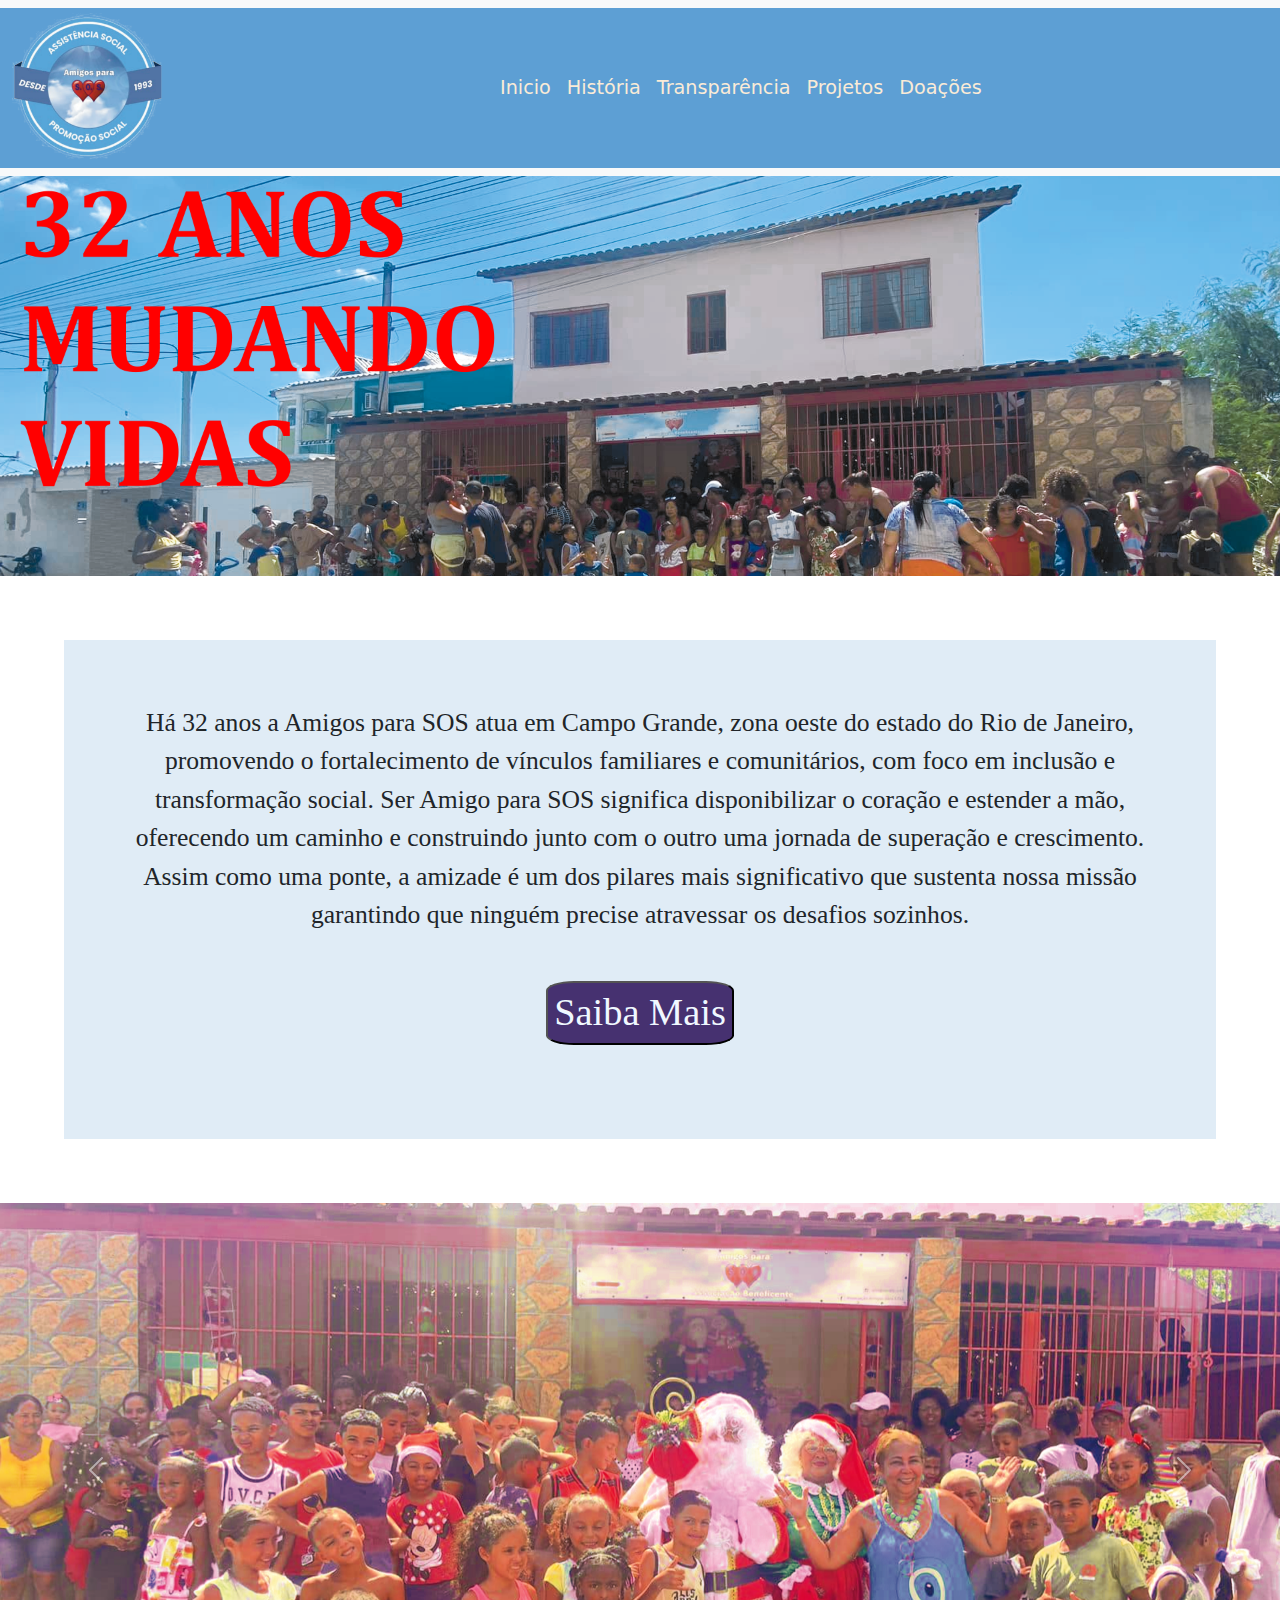
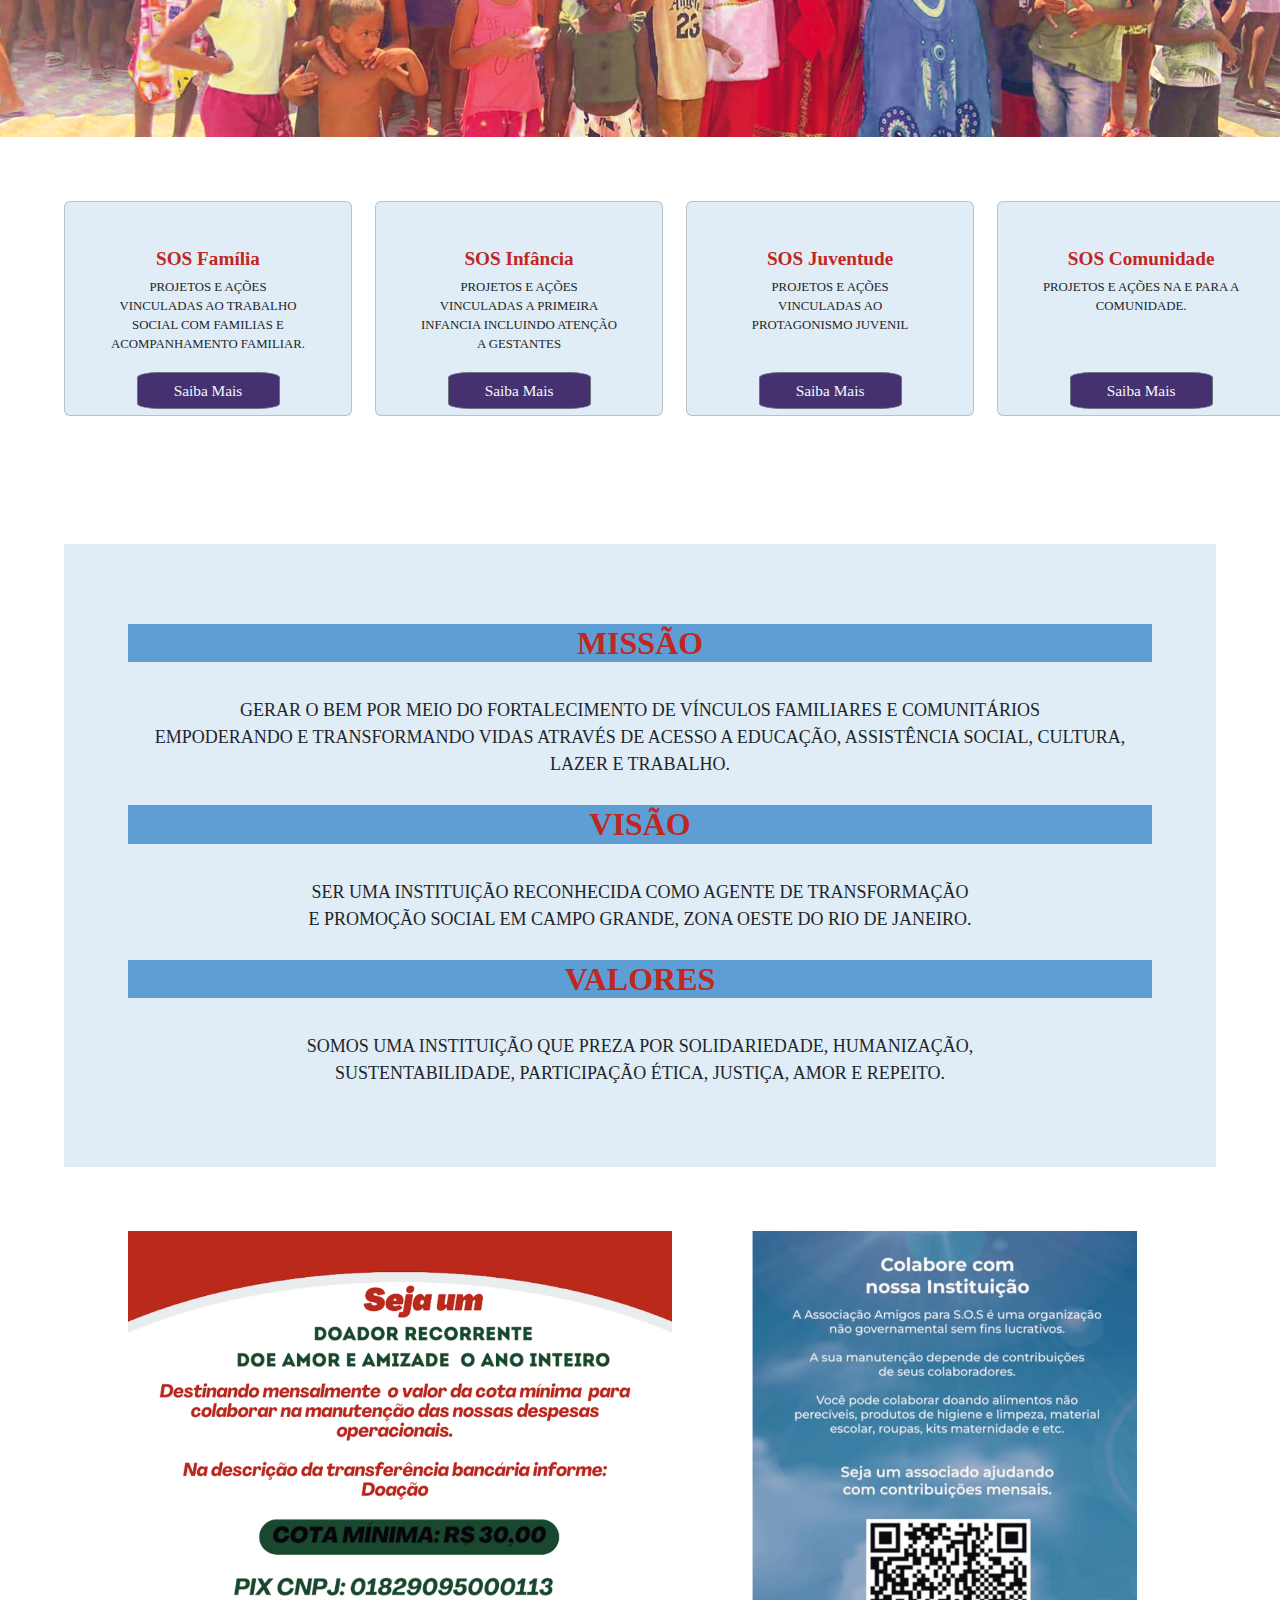
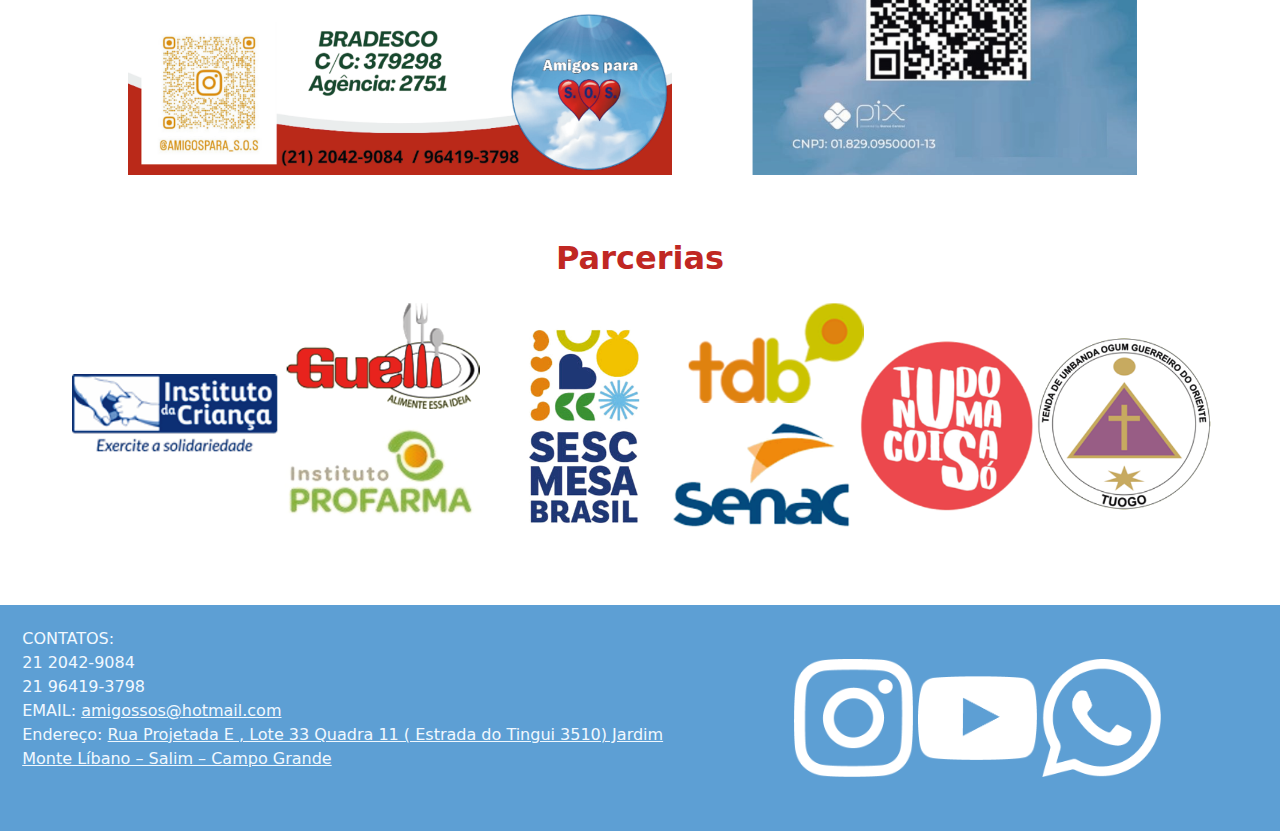
<file: index.html>
<!DOCTYPE html>
<html lang="pt-br">
<head>
    <meta charset="UTF-8">
    <meta name="viewport" content="width=device-width, initial-scale=1.0">
    <title>AMIGOS PARA SOS</title>
    <link href="https://cdn.jsdelivr.net/npm/bootstrap@5.3.3/dist/css/bootstrap.min.css" rel="stylesheet" integrity="sha384-QWTKZyjpPEjISv5WaRU9OFeRpok6YctnYmDr5pNlyT2bRjXh0JMhjY6hW+ALEwIH" crossorigin="anonymous">
    <link rel="stylesheet" href="style.css">
</head>
<body>
    <div id="Total">
        <nav class="navbar navbar-expand-lg bg-body-tertiary">
            <div class="container-fluid" >
              <a class="navbar-brand" href="index.html"><img src="Logo/Logo.png" alt="Logo da Ong" style="width: 150px; height: 150px;"></a>
              <button class="navbar-toggler" type="button" data-bs-toggle="collapse" data-bs-target="#navbarSupportedContent" aria-controls="navbarSupportedContent" aria-expanded="false" aria-label="Toggle navigation">
                <span class="navbar-toggler-icon"></span>
              </button>
              <div class="collapse navbar-collapse" id="navbarSupportedContent">
                <ul class="navbar-nav me-auto mb-2 mb-lg-0">
                  <li class="nav-item">
                    <a class="nav-link" aria-current="page" href="index.html">Inicio</a>
                  </li>
                  <li class="nav-item">
                    <a class="nav-link" href="QuemSomos.html">História</a>
                  </li>
                  <li class="nav-item">
                    <a class="nav-link" href="Transparencia.html">Transparência</a>
                  </li>
                  <li class="nav-item">
                    <a class="nav-link" href="Serviços.html">Projetos</a>
                  </li>
                  <li class="nav-item">
                    <a class="nav-link" href="Doações.html">Doações</a>
                  </li>
                
                </ul>
                
              </div>
            </div>
          </nav>
    
    
          <div id="Banner">
            <img id="Imagem_Banner" src="Banner/Banner tratado.png" alt="Frente da ong">
           
          </div>
    
          <div id="Resumo_QuemSomos">
            <p id="Texto_Resumo_QuemSomos">Há 32 anos a Amigos para SOS atua em Campo Grande, zona oeste do estado do Rio de Janeiro, promovendo o fortalecimento de vínculos familiares e comunitários, com foco em inclusão e transformação social.
                Ser Amigo para SOS significa disponibilizar o coração e  estender a mão, oferecendo um caminho e construindo junto com o outro uma jornada de superação e crescimento.
                Assim  como uma ponte, a amizade é um dos pilares mais significativo que sustenta nossa missão garantindo que ninguém precise atravessar os desafios  sozinhos.</p>
            <a href="QuemSomos.html"><button id="Botao_Resumo_QuemSomos"> Saiba Mais</button></a>
          </div>
    
          <div id="carouselExample" class="carousel slide">
            <div class="carousel-inner">
              <div class="carousel-item active">
                <img src="Carrosel/01.png" class="d-block w-100" alt="...">
              </div>
              <div class="carousel-item">
                <img src="Carrosel/02.png" class="d-block w-100" alt="...">
              </div>
              <div class="carousel-item">
                <img src="Carrosel/03.png" class="d-block w-100" alt="...">
              </div>
              <div class="carousel-item">
                <img src="Carrosel/04.png" class="d-block w-100" alt="...">
              </div>
              <div class="carousel-item">
                <img src="Carrosel/05.png" class="d-block w-100" alt="...">
              </div>
              <div class="carousel-item">
                <img src="Carrosel/06.png" class="d-block w-100" alt="...">
              </div>
              <div class="carousel-item">
                <img src="Carrosel/07.png" class="d-block w-100" alt="...">
              </div>
              <div class="carousel-item">
                <img src="Carrosel/08.png" class="d-block w-100" alt="...">
              </div>
              <div class="carousel-item">
                <img src="Carrosel/09.png" class="d-block w-100" alt="...">
              </div>
              <div class="carousel-item">
                <img src="Carrosel/10.png" class="d-block w-100" alt="...">
              </div>
            </div>
            <button class="carousel-control-prev" type="button" data-bs-target="#carouselExample" data-bs-slide="prev">
              <span class="carousel-control-prev-icon" aria-hidden="true"></span>
              <span class="visually-hidden">Previous</span>
            </button>
            <button class="carousel-control-next" type="button" data-bs-target="#carouselExample" data-bs-slide="next">
              <span class="carousel-control-next-icon" aria-hidden="true"></span>
              <span class="visually-hidden">Next</span>
            </button>
          </div>
    
          <div id="Projetos">
    
            <div class="card" style="width: 18rem;">
                
                <div class="card-body">
                  <h5 class="card-title"><strong>SOS Família</strong></h5>
                  <p class="card-text">PROJETOS E AÇÕES VINCULADAS AO TRABALHO SOCIAL COM FAMILIAS E ACOMPANHAMENTO FAMILIAR.</p>
                  <a href="Serviços.html" class="btn btn-secondary">Saiba Mais</a>
                </div>
              </div>
    
              <div class="card" style="width: 18rem;">
                
                <div class="card-body">
                  <h5 class="card-title"><strong>SOS Infância</strong></h5>
                  <p class="card-text">PROJETOS E AÇÕES VINCULADAS A PRIMEIRA INFANCIA INCLUINDO ATENÇÃO A GESTANTES</p>
                  <a href="Serviços.html" class="btn btn-secondary">Saiba Mais</a>
                </div>
              </div>
    
              <div class="card" style="width: 18rem;">
                
                <div class="card-body">
                  <h5 class="card-title"><strong>SOS Juventude</strong></h5>
                  <p class="card-text">PROJETOS E AÇÕES VINCULADAS AO PROTAGONISMO JUVENIL</p>
                  <a href="Serviços.html" class="btn btn-secondary">Saiba Mais</a>
                </div>
              </div>
    
              <div class="card" style="width: 18rem;">
                
                <div class="card-body">
                  <h5 class="card-title"><strong>SOS Comunidade</strong></h5>
                  <p class="card-text">PROJETOS E AÇÕES NA E PARA A COMUNIDADE.</p>
                  <a href="Serviços.html" class="btn btn-secondary">Saiba Mais</a>
                </div>
              </div>
    
              <div class="card" style="width: 18rem;">
                
                <div class="card-body">
                  <h5 class="card-title"><strong>SOS Recursos</strong></h5>
                  <p class="card-text">AÇOES DE CAPTAÇÃO DE RECURSOS </p>
                  <a href="Serviços.html" class="btn btn-secondary">Saiba Mais</a>
                </div>
              </div>
    
              <div class="card" style="width: 18rem;">
                
                <div class="card-body">
                  <h5 class="card-title"><strong>SOS Alimentação</strong></h5>
                  <p class="card-text">PROJETOS E AÇÕES DE SEGURANÇA ALIMENTAR</p>
                  <a href="Serviços.html" class="btn btn-secondary">Saiba Mais</a>
                </div>
              </div>
    
             
    
    
          </div>
    
    
          <div id="Missao_Valores_Visao">
            <p id="Texto_Missao_Valores_Visao">
                <h2 id="Titulo_Missao_Valores_Visao"><strong>MISSÃO</strong></h2> <br>
    
                GERAR O BEM POR MEIO DO FORTALECIMENTO DE VÍNCULOS FAMILIARES E COMUNITÁRIOS <br> EMPODERANDO E TRANSFORMANDO VIDAS ATRAVÉS DE ACESSO A EDUCAÇÃO, ASSISTÊNCIA SOCIAL, CULTURA, LAZER E TRABALHO. <br> <br> 
                
                <h2 id="Titulo_Missao_Valores_Visao"><strong>VISÃO</strong></h2> <br>
                
                SER UMA INSTITUIÇÃO RECONHECIDA COMO AGENTE DE TRANSFORMAÇÃO <br> E PROMOÇÃO SOCIAL EM CAMPO GRANDE, ZONA OESTE DO RIO DE JANEIRO. <br> <br> 
                
                
                <h2 id="Titulo_Missao_Valores_Visao"><strong>VALORES</strong></h2> <br>
                
                SOMOS UMA INSTITUIÇÃO QUE PREZA POR SOLIDARIEDADE, HUMANIZAÇÃO, <br> SUSTENTABILIDADE, PARTICIPAÇÃO ÉTICA, JUSTIÇA,  AMOR E REPEITO.</p> 
          </div>

          <div id="Doacoes_Voluntarios">
            <div id="Box_Doacoes_Voluntarios">
                
                <a href="Doações.html"><img id="Imagem_Doacoes" src="Doções e Voluntarios/Doações.png" alt="Detalhes de Doações"></a>
        
              </div>
        
              <div id="Box_Doacoes_Voluntarios">
                
                <a href="Doações.html"><img id="Imagem_Voluntarios" src="Doções e Voluntarios/Voluntarios.png" alt="Detalhes de Voluntarios"></a>
        
              </div>
          </div>

          <div id="Banner_Parceiros">
            <h2 id="Texto_Banner_Parceiros"> <strong> Parcerias</strong></h2>
            <img id="Imagem_Banner_Parceiros" src="Banner/Banner Parcerias.png" alt="Parcerias">
            
          </div>
    
          
    
    
          
    
          <footer>
            <div id="Rodape"> 
                <p id="Texto_Rodape">
                    CONTATOS:
                    <br>
    
                    21 2042-9084 <br>
                    21 96419-3798 <br>
                    
                    EMAIL: <a id="links" href="mailto:amigossos@hotmail.com">amigossos@hotmail.com</a> <br>
                    Endereço: <a id="links" href="https://maps.app.goo.gl/F4eKrKLGv3M1GmrA9" target="_blank">Rua Projetada E , Lote 33 Quadra 11  ( Estrada do Tingui 3510)
                        Jardim Monte Líbano – Salim – Campo Grande</a>
                </p>

                <div id="Redes_sociais">
                    <a href="https://www.instagram.com/amigospara_s.o.s/" target="_blank"><img id="Imagens_Redes_sociais" src="Redes sociais/INSta.png" alt="Logo Instagram"></a>

                    <a href="https://www.youtube.com/@AMIGOSPARASOS" target="_blank"><img id="Imagens_Redes_sociais" src="Redes sociais/You.png" alt="Imagem Youtube"></a>

                    <a href="https://wa.me/5521964193798" target="_blank"><img id="Imagens_Redes_sociais" src="Redes sociais/Whats.png" alt="Logo Whatsapp"></a>
    
                
    
                
                </div>
    
                
                
    
    
    
            </div>
          </footer>
    
    





    </div>
    







       



    <script src="https://cdn.jsdelivr.net/npm/bootstrap@5.3.3/dist/js/bootstrap.bundle.min.js" integrity="sha384-YvpcrYf0tY3lHB60NNkmXc5s9fDVZLESaAA55NDzOxhy9GkcIdslK1eN7N6jIeHz" crossorigin="anonymous"></script>
</body>
</html>
</file>
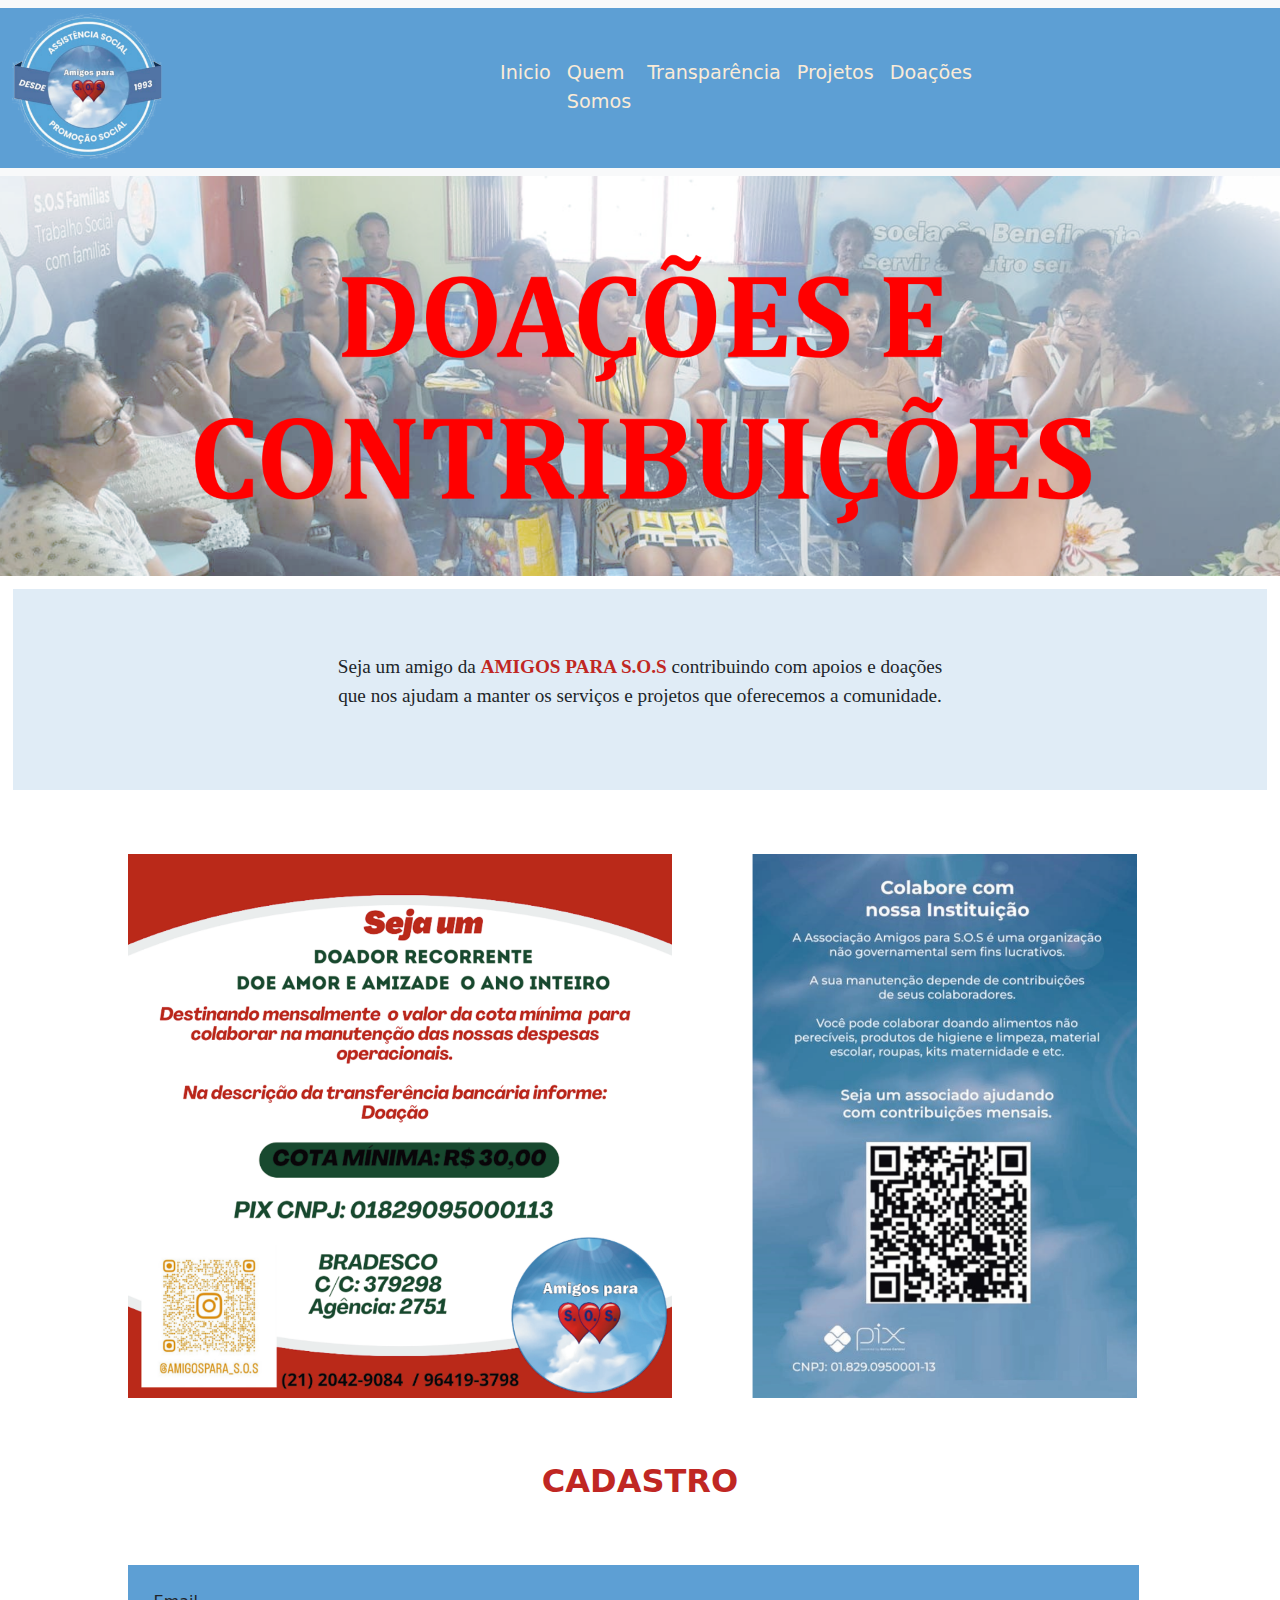
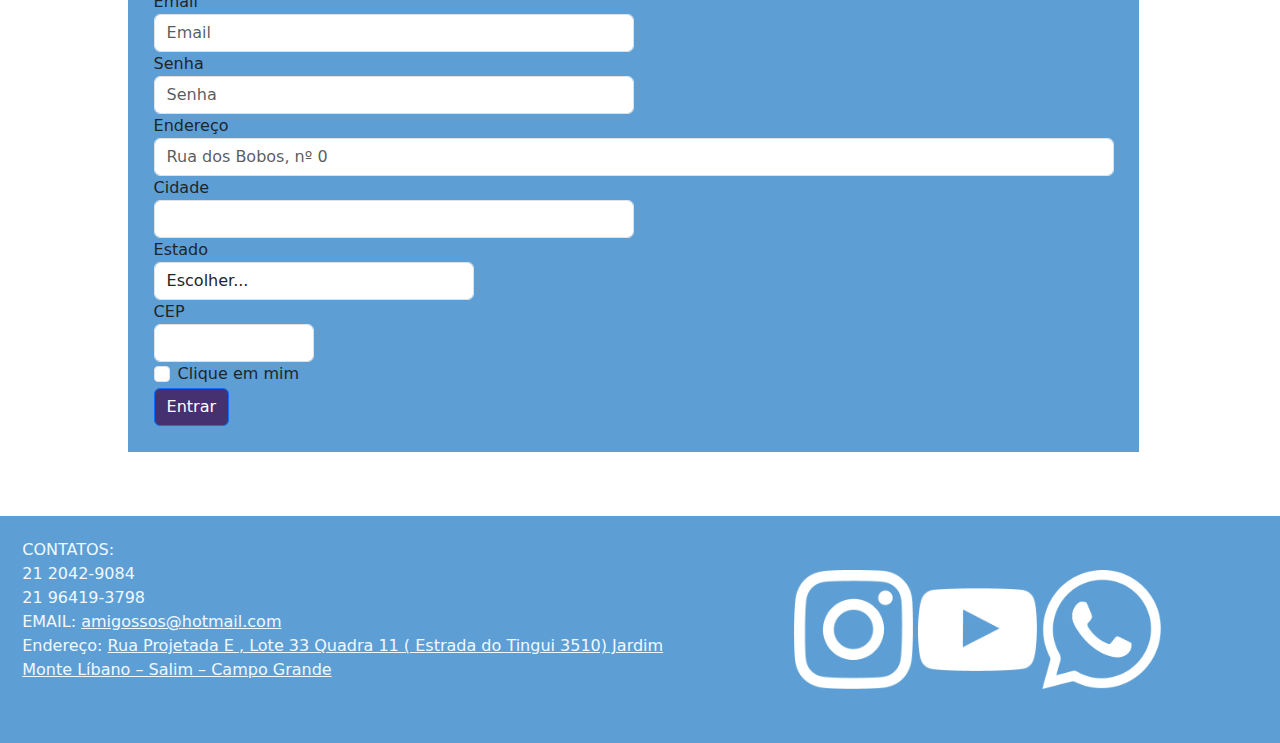
<file: Doações.html>
<!DOCTYPE html>
<html lang="pt-br">
<head>
    <meta charset="UTF-8">
    <meta name="viewport" content="width=device-width, initial-scale=1.0">
    <title>AMIGOS PARA SOS</title>
    <link href="https://cdn.jsdelivr.net/npm/bootstrap@5.3.3/dist/css/bootstrap.min.css" rel="stylesheet" integrity="sha384-QWTKZyjpPEjISv5WaRU9OFeRpok6YctnYmDr5pNlyT2bRjXh0JMhjY6hW+ALEwIH" crossorigin="anonymous">
    <link rel="stylesheet" href="style.css">
</head>
<body>
  <div id="Total">
    <nav class="navbar navbar-expand-lg bg-body-tertiary">
      <div class="container-fluid">
        <a class="navbar-brand" href="index.html"><img src="Logo/Logo.png" alt="Logo da Ong" style="width: 150px; height: 150px;"></a>
        <button class="navbar-toggler" type="button" data-bs-toggle="collapse" data-bs-target="#navbarSupportedContent" aria-controls="navbarSupportedContent" aria-expanded="false" aria-label="Toggle navigation">
          <span class="navbar-toggler-icon"></span>
        </button>
        <div class="collapse navbar-collapse" id="navbarSupportedContent">
          <ul class="navbar-nav me-auto mb-2 mb-lg-0">
            <li class="nav-item">
              <a class="nav-link" aria-current="page" href="index.html">Inicio</a>
            </li>
            <li class="nav-item">
              <a class="nav-link" href="QuemSomos.html">Quem Somos</a>
            </li>
            <li class="nav-item">
              <a class="nav-link" href="Transparencia.html">Transparência</a>
            </li>
            <li class="nav-item">
              <a class="nav-link" href="Serviços.html">Projetos</a>
            </li>
            <li class="nav-item">
              <a class="nav-link" href="Doações.html">Doações</a>
            </li>
          
          </ul>
          
        </div>
      </div>
    </nav>


    
    <div id="Banner_Doações">
      <img id="Imagem_Banner_Doações" src="Banner/Banner 03.png" alt="Frente da ong">
      
    </div>

    <div id="Apresentação_Transparência">
      <p id="Texto_Apresentação_Transparência">
        Seja um amigo da <strong>AMIGOS PARA S.O.S</strong> contribuindo com apoios e doações <br> que nos ajudam a manter os serviços e projetos que oferecemos a comunidade.
    </div>





    <div id="Doacoes_Voluntarios">
      <div id="Box_Doacoes_Voluntarios">
          
          <a href="Doações.html"><img id="Imagem_Doacoes" src="Doções e Voluntarios/Doações.png" alt="Detalhes de Doações"></a>
  
        </div>
  
        <div id="Box_Doacoes_Voluntarios">
          
          <a href="Doações.html"><img id="Imagem_Voluntarios" src="Doções e Voluntarios/Voluntarios.png" alt="Detalhes de Voluntarios"></a>
  
        </div>
    </div>

    <h2 id="cadastro"><strong>CADASTRO</strong></h2>


    <form id="Formulario_Doacoes">
      <div class="form-row">
        <div class="form-group col-md-6">
          <label for="inputEmail4">Email</label>
          <input type="email" class="form-control" id="inputEmail4" placeholder="Email">
        </div>
        <div class="form-group col-md-6">
          <label for="inputPassword4">Senha</label>
          <input type="password" class="form-control" id="inputPassword4" placeholder="Senha">
        </div>
      </div>
      <div class="form-group">
        <label for="inputAddress">Endereço</label>
        <input type="text" class="form-control" id="inputAddress" placeholder="Rua dos Bobos, nº 0">
      </div>
      
      <div class="form-row">
        <div class="form-group col-md-6">
          <label for="inputCity">Cidade</label>
          <input type="text" class="form-control" id="inputCity">
        </div>
        <div class="form-group col-md-4">
          <label for="inputEstado">Estado</label>
          <select id="inputEstado" class="form-control">
            <option selected>Escolher...</option>
            <option>...</option>
          </select>
        </div>
        <div class="form-group col-md-2">
          <label for="inputCEP">CEP</label>
          <input type="text" class="form-control" id="inputCEP">
        </div>
      </div>
      <div class="form-group">
        <div class="form-check">
          <input class="form-check-input" type="checkbox" id="gridCheck">
          <label class="form-check-label" for="gridCheck">
            Clique em mim
          </label>
        </div>
      </div>
      <button type="submit" class="btn btn-primary">Entrar</button>
    </form>






    <footer>
      <div id="Rodape"> 
          <p id="Texto_Rodape">
              CONTATOS:
              <br>

              21 2042-9084 <br>
              21 96419-3798 <br>
              
              EMAIL: <a id="links" href="mailto:amigossos@hotmail.com">amigossos@hotmail.com</a> <br>
              Endereço: <a id="links" href="https://maps.app.goo.gl/F4eKrKLGv3M1GmrA9" target="_blank">Rua Projetada E , Lote 33 Quadra 11  ( Estrada do Tingui 3510)
                  Jardim Monte Líbano – Salim – Campo Grande</a>
          </p>

          <div id="Redes_sociais">
              <a href="https://www.instagram.com/amigospara_s.o.s/" target="_blank"><img id="Imagens_Redes_sociais" src="Redes sociais/INSta.png" alt="Logo Instagram"></a>

              <a href="https://www.youtube.com/@AMIGOSPARASOS" target="_blank"><img id="Imagens_Redes_sociais" src="Redes sociais/You.png" alt="Imagem Youtube"></a>

              <a href="https://wa.me/5521964193798" target="_blank"><img id="Imagens_Redes_sociais" src="Redes sociais/Whats.png" alt="Logo Whatsapp"></a>

          

          
          </div>

          
          



      </div>
    </footer>


  </div>
    

    <script src="https://cdn.jsdelivr.net/npm/bootstrap@5.3.3/dist/js/bootstrap.bundle.min.js" integrity="sha384-YvpcrYf0tY3lHB60NNkmXc5s9fDVZLESaAA55NDzOxhy9GkcIdslK1eN7N6jIeHz" crossorigin="anonymous"></script>
</body>
</html>
</file>
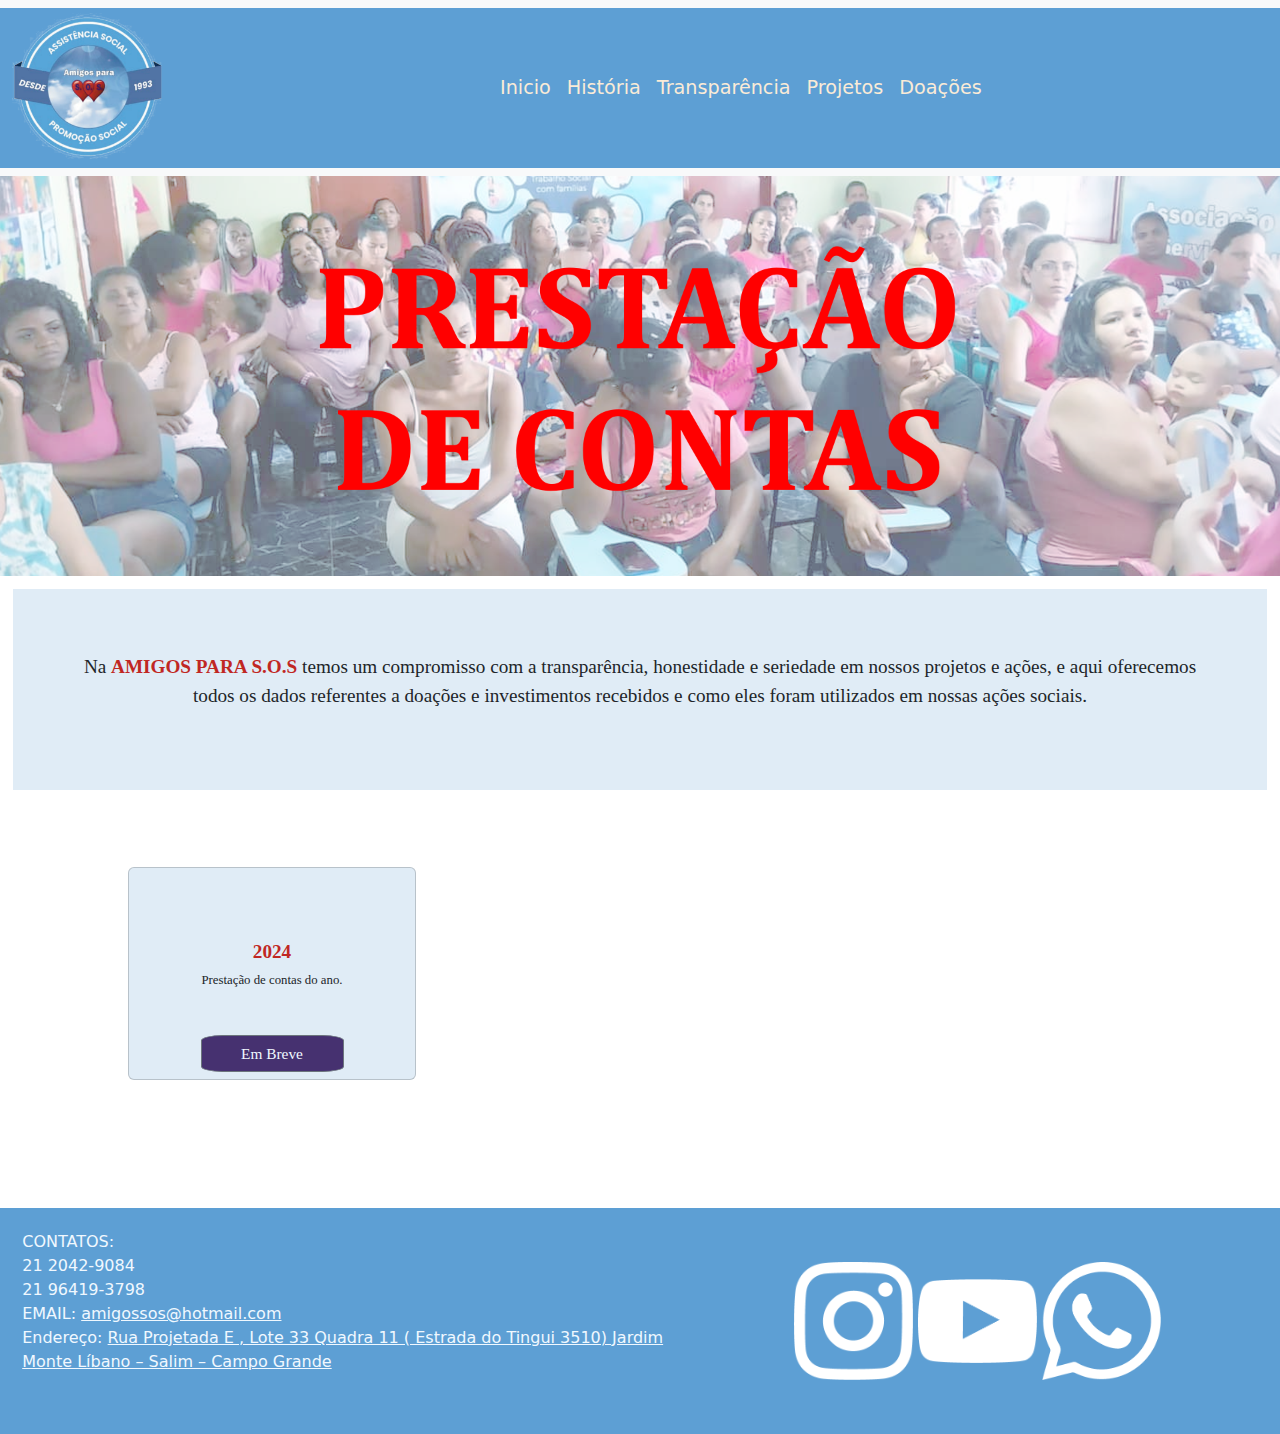
<file: Transparencia.html>
<!DOCTYPE html>
<html lang="pt-br">
<head>
    <meta charset="UTF-8">
    <meta name="viewport" content="width=device-width, initial-scale=1.0">
    <title>AMIGOS PARA SOS</title>
    <link href="https://cdn.jsdelivr.net/npm/bootstrap@5.3.3/dist/css/bootstrap.min.css" rel="stylesheet" integrity="sha384-QWTKZyjpPEjISv5WaRU9OFeRpok6YctnYmDr5pNlyT2bRjXh0JMhjY6hW+ALEwIH" crossorigin="anonymous">
    <link rel="stylesheet" href="style.css">
</head>
<body>

  <div id="Total">

    <nav class="navbar navbar-expand-lg bg-body-tertiary">
      <div class="container-fluid">
        <a class="navbar-brand" href="index.html"><img src="Logo/Logo.png" alt="Logo da Ong" style="width: 150px; height: 150px;"></a>
        <button class="navbar-toggler" type="button" data-bs-toggle="collapse" data-bs-target="#navbarSupportedContent" aria-controls="navbarSupportedContent" aria-expanded="false" aria-label="Toggle navigation">
          <span class="navbar-toggler-icon"></span>
        </button>
        <div class="collapse navbar-collapse" id="navbarSupportedContent">
          <ul class="navbar-nav me-auto mb-2 mb-lg-0">
            <li class="nav-item">
              <a class="nav-link" aria-current="page" href="index.html">Inicio</a>
            </li>
            <li class="nav-item">
              <a class="nav-link" href="QuemSomos.html">História</a>
            </li>
            <li class="nav-item">
              <a class="nav-link" href="Transparencia.html">Transparência</a>
            </li>
            <li class="nav-item">
              <a class="nav-link" href="Serviços.html">Projetos</a>
            </li>
            <li class="nav-item">
              <a class="nav-link" href="Doações.html">Doações</a>
            </li>
          
          </ul>
          
        </div>
      </div>
    </nav>
    <div id="Banner_Transparência">
      <img id="Imagem_Banner_Transparência" src="Banner/Banner 01.png" alt="Frente da ong">
      
    </div>

  
    <div id="Apresentação_Transparência">
      <p id="Texto_Apresentação_Transparência">
          Na <strong>AMIGOS PARA S.O.S</strong> temos um compromisso com a transparência, honestidade e seriedade em nossos projetos e ações, e aqui oferecemos todos os dados referentes a doações e investimentos recebidos e como eles foram utilizados em nossas ações sociais.
    </div>




    <div id="Transparência">

      
    
      <div class="card" style="width: 18rem;">
          
          <div class="card-body">
            <h5 class="card-title"><strong>2024</strong></h5>
            <p class="card-text">Prestação de contas do ano.</p>
            <a href="" class="btn btn-secondary">Em Breve</a>
          </div>
        </div>

        

       


    </div>








    <footer>
      <div id="Rodape"> 
          <p id="Texto_Rodape">
              CONTATOS:
              <br>

              21 2042-9084 <br>
              21 96419-3798 <br>
              
              EMAIL: <a id="links" href="mailto:amigossos@hotmail.com">amigossos@hotmail.com</a> <br>
              Endereço: <a id="links" href="https://maps.app.goo.gl/F4eKrKLGv3M1GmrA9" target="_blank">Rua Projetada E , Lote 33 Quadra 11  ( Estrada do Tingui 3510)
                  Jardim Monte Líbano – Salim – Campo Grande</a>
          </p>

          <div id="Redes_sociais">
              <a href="https://www.instagram.com/amigospara_s.o.s/" target="_blank"><img id="Imagens_Redes_sociais" src="Redes sociais/INSta.png" alt="Logo Instagram"></a>

              <a href="https://www.youtube.com/@AMIGOSPARASOS" target="_blank"><img id="Imagens_Redes_sociais" src="Redes sociais/You.png" alt="Imagem Youtube"></a>

              <a href="https://wa.me/5521964193798" target="_blank"><img id="Imagens_Redes_sociais" src="Redes sociais/Whats.png" alt="Logo Whatsapp"></a>

          

          
          </div>

          
          



      </div>
    </footer>



  </div>
    

    <script src="https://cdn.jsdelivr.net/npm/bootstrap@5.3.3/dist/js/bootstrap.bundle.min.js" integrity="sha384-YvpcrYf0tY3lHB60NNkmXc5s9fDVZLESaAA55NDzOxhy9GkcIdslK1eN7N6jIeHz" crossorigin="anonymous"></script>
</body>
</html>
</file>
<file: style.css>
#Total{
    width: 100%;

}

.navbar-expand-lg{
    width: auto;
    position: sticky;
    top: 0;
    z-index: 5;
}

.container-fluid{
    background-color: #5d9fd4;
    
}

.navbar-collapse{
    margin-right: 25%;
    margin-left: 25%;
}

.nav-link{
   
    color: antiquewhite;
   
    font-size: larger;

}



#Imagem_Banner{
    
    width: 100%;
}



strong{
    color: #c02723;
    
}

#Resumo_QuemSomos{
    background-color: #e0ecf6;
    font-family: Cambria, Cochin, Georgia, Times, 'Times New Roman', serif;
    font-size: 160%;
    margin: 5%;
    padding: 5%;
    
    text-align: center;
}

#Botao_Resumo_QuemSomos{
  
    width: 100%px;
    color:aliceblue;
    border-radius: 15%;
    font-size: larger;
    background-color: #463170;
    margin-top: 3%;
    margin-bottom: 3%;
}

#Botao_Resumo_QuemSomos{
    font-size: 3vw;
    text-align: center;
}



#Projetos{
    width: 100%;
    padding: 5%;
    display: grid;
    grid-template-columns: auto auto auto auto auto auto;
    gap: 2%;
    overflow: auto;
}

.card{
    background-color: #e0ecf6;
    padding: 10%;
    text-align: center;
    position: relative;
    font-family: Cambria, Cochin, Georgia, Times, 'Times New Roman', serif;
    font-size: 1vw;
    
}

.card-title{
    font-size: 1.5vw;
}

.btn-secondary{
    position: absolute;
    left: 25%;
    bottom: 3%;
    width: 50%;
    color:aliceblue;
    border-radius: 15%;
    font-size: larger;
    background-color: #463170;
}

#Missao_Valores_Visao{
    background-color: #e0ecf6;
    font-family: Cambria, Cochin, Georgia, Times, 'Times New Roman', serif;
    font-size: 150%;
    margin: 5%;
    padding: 5%;
    position: relative;
    text-align: center;
    font-size: large;








}

#Titulo_Missao_Valores_Visao{
    background-color: #5d9fd4;
}


#Doacoes_Voluntarios{
    margin-top: 5%;
    margin-bottom: 5%;
    margin-left: 10%;
    margin-right: 5%;
    display: grid;
    grid-template-columns: auto auto
   
}

#Box_Doacoes_Voluntarios{
    position: relative;
}

#Imagem_Doacoes{
    
    width: 100%;
    height: 100%;
    
}

#Imagem_Voluntarios{
   
    width: 100%;
    height: 100%;
    
}




#Banner_Parceiros{
    margin: 5%;
    
}

#Texto_Banner_Parceiros{
    margin: 2%;
    text-align: center;
    font-size: xx-large;
}

#Imagem_Banner_Parceiros{
    width: 100%;
}


#Rodape{
    background-color: #5d9fd4;
    display: grid;
    grid-template-columns: auto auto
   
}


#Imagens_Redes_sociais{
    width: 25%;
    
}

#links{
    font-size: x-larger;
    color: aliceblue;
}

#Texto_Rodape{
    color: aliceblue;
    margin: 3%;
    font-size: x-larger;

}


#Redes_sociais{
    margin-top: 10%;
    margin-bottom: 10%;
    margin-left: 10%;
    margin-right: 2%;
}


#Imagem_Banner_NossaHistória{
   
    width: 100%;
}

#QuemSomos{
    margin-top: 5%;
    margin-bottom: 5%;
    margin-left: 7%;
    margin-right: 7%;
    display: grid;
    grid-template-columns: auto auto;
    grid-template-rows: auto auto;
    gap: 2%;
   
}


#QuemSomos2{
    margin-top: 10%;
    margin-bottom: 5%;
    margin-left: 7%;
    margin-right: 7%;
    display: grid;
    grid-template-columns: auto auto;
    grid-template-rows: auto auto;
    gap: 2%;
   
}

#Texto_QuemSomos1{
    background-color: #e0ecf6;
    font-family: Cambria, Cochin, Georgia, Times, 'Times New Roman', serif;
    font-size: 1.5vw;
    padding: 5%;
   
    position: relative;
    text-align: center;
    grid-column: 1;
    grid-row: 1;
}

#Texto_QuemSomos2{
    background-color: #e0ecf6;
    font-family: Cambria, Cochin, Georgia, Times, 'Times New Roman', serif;
    font-size: 1.5vw;
    padding: 5%;
   
    position: relative;
    text-align: center;
    grid-column: 2;
    grid-row: 2;
}

#galeria_historia{
    display: grid;
    grid-template-columns: auto auto auto;
    grid-template-rows: auto auto auto auto;
    column-gap: 1%;
    row-gap: 2%;

    margin-left: 5%;
    margin-right: 5%;
    margin-bottom: 5%;
}

#galeria{
    width: 100%;
}


#Texto_QuemSomos3{
    background-color: #e0ecf6;
    font-family: Cambria, Cochin, Georgia, Times, 'Times New Roman', serif;
    font-size: 1.5vw;
    
    padding: 5%;
    position: relative;
    text-align: center;
    grid-column: 2;
    grid-row: 1;
}

#Texto_QuemSomos4{
    background-color: #e0ecf6;
    font-family: Cambria, Cochin, Georgia, Times, 'Times New Roman', serif;
    font-size: 1.5vw;
    
    padding: 5%;
    position: relative;
    text-align: center;
    grid-column: 1;
    grid-row: 2;
}

#Imagem_QuemSomos{
    width: 100%;
   
    grid-column: 2;
    grid-row: 1;
}

#Imagem_QuemSomos_inicio{
    width: 100%;
 
    grid-column: 1;
    grid-row: 2;
}



#Carrosel_2{
    grid-column: 2;
    grid-row: 2;
    
}

#Imagem_Carrosel_2{
    width: 100%;
}





#Texto_Transparência{
    text-align: center;
    margin-top: 1%;
    margin-left: 2%;
    margin-right: 2%;
    margin-bottom: 1%;
}

#Transparência{
    width: 100%;
    margin-top: 1%;
    margin-left: 5%;
    margin-right: 5%;
    margin-bottom: 5%;

    padding: 5%;
    display: grid;
    grid-template-columns: auto auto auto ;
    gap: 2%;
    overflow: auto;
   
}

#Apresentação_Transparência{
    background-color: #e0ecf6;
    font-family: Cambria, Cochin, Georgia, Times, 'Times New Roman', serif;
    font-size: 1.5vw;
    margin: 1%;
    padding: 5%;
    text-align: center;

}

#Imagem_Banner_Transparência{
   
    width: 100%;
}



#Imagem_Banner_Projetos{
    
    width: 100%;
}



#Imagem_Banner_Doações{
   
    width: 100%;
}



#Projetos_Detalhados{
    width: 100%;
    margin-top: 1%;
    margin-right: 5%;
    margin-left: 5%;
    margin-bottom: 5%;
    padding: 5%;
    display: grid;
    grid-template-columns: auto auto auto ;
    grid-template-rows: auto auto auto auto; 
    gap: 2%;
    overflow: auto;
    
}

#cadastro{
    text-align: center;
}


#Formulario_Doacoes{
    background-color: #5d9fd4;
    width: 79%;
    margin-top: 5%;
    margin-left: 10%;
    margin-right: 10%;
    margin-bottom: 5%;
    padding: 2%;
}

.btn-primary{
    background-color: #463170;
}


#galeria_projetos{
   
    display: grid;
    grid-template-columns: auto auto auto auto;
    grid-template-rows: auto auto auto auto auto auto;
    column-gap: 1%;
    row-gap: 2%;

    margin-left: 5%;
    margin-right: 5%;
    margin-bottom: 20%;
}
</file>
